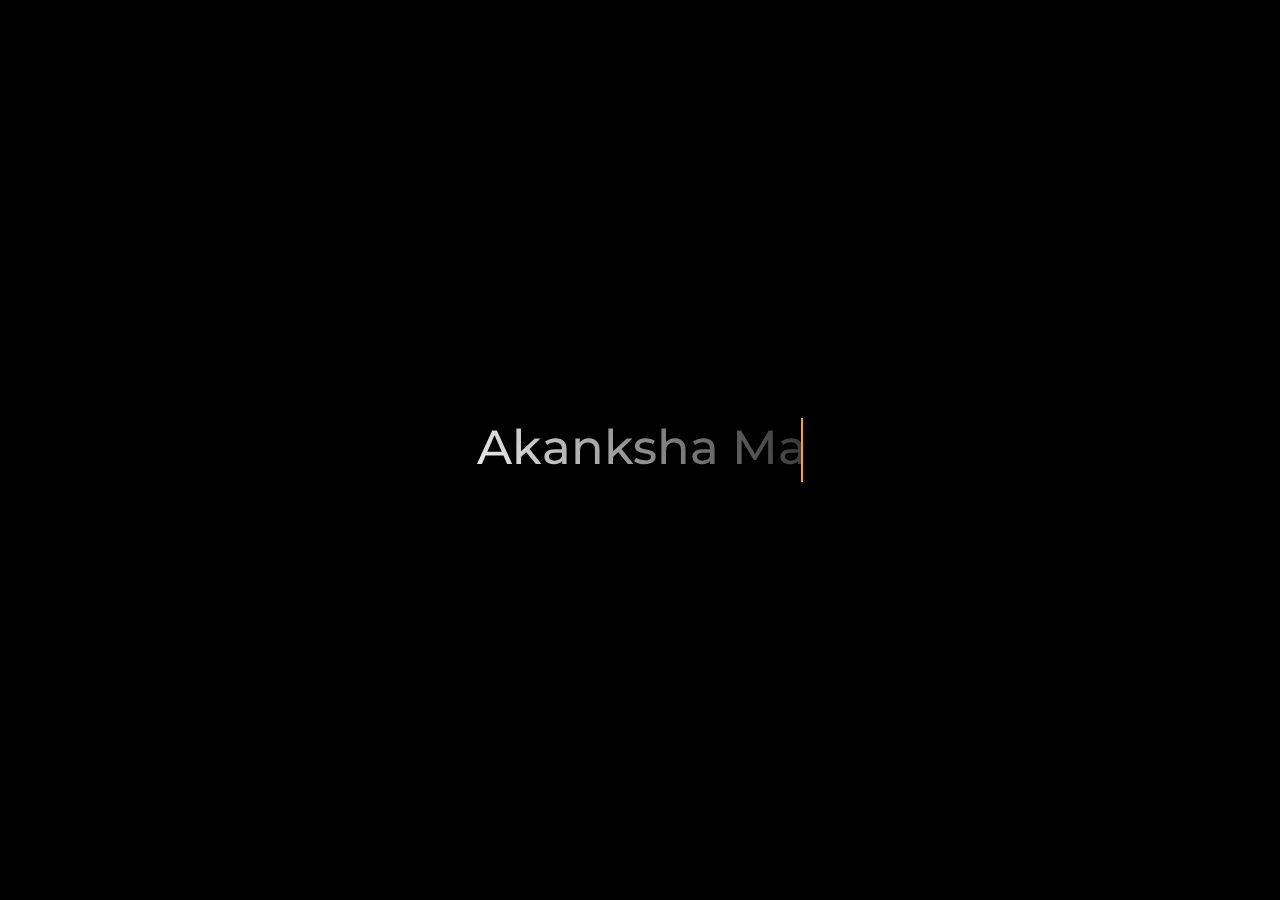
<file: index.html>
<!DOCTYPE html>
<html lang="en">
<head>
    <meta charset="UTF-8">
    <meta name="viewport" content="width=device-width, initial-scale=1.0">
    <link rel="stylesheet" href="style.css">
    <link href='https://fonts.googleapis.com/css?family=Montserrat' rel='stylesheet'>
    <title>Akanksha Mathpati</title>
    <style>
        :root {
    --primary-color: orange;
    --gradient-color: linear-gradient(180deg, #d2ff00 0%, #00d2ff 100%);
}

* {
    margin: 0;
    padding: 0;
    box-sizing: border-box;
}

body {
    font-family: "Space Grotesk", sans-serif;
    background-color: #000000;
}

.typewriter-container {
    display: flex;
    justify-content: center;
    align-items: center;
    height: 100vh;
}

h1.type {
    color: orange;
    background: -webkit-linear-gradient(25deg, #eee, #333);
    -webkit-background-clip: text;
    -webkit-text-fill-color: transparent;
    font-size: 3rem;
    font-weight: 500;
    overflow: hidden;
    white-space: nowrap;
    border-right: 2px solid;
    animation: type 1.5s steps(90) 1.5s 1 normal both, cursor 1s step-end infinite;
    position: relative;
}

@keyframes type {
    from {
        width: 0;
    }
    to {
        width: 100%;
    }
}

@keyframes cursor {
    50% {
        border-color: transparent;
    }
}

    </style>
</head>
<body>

<div class="typewriter-container">
    <div class="typewriter">
        <h1 class="type">Akanksha Mathpati</h1>
    </div>
</div>

<div class="container hero-image" id="main-content" style="display: none;">
    <div class="hero-image-overlay">
        <nav>
            <h1>Akanksha Mathpati</h1>
            <span class="chevron">
                <svg xmlns="http://www.w3.org/2000/svg" xmlns:xlink="http://www.w3.org/1999/xlink" version="1.1" id="Capa_1" x="0px" y="0px" viewBox="0 0 256 256" style="enable-background:new 0 0 256 256;" xml:space="preserve" width="24" height="24" class="hovered-paths">
                    <g>
                        <g>
                            <g>
                                <polygon points="225.813,48.907 128,146.72 30.187,48.907 0,79.093 128,207.093 256,79.093" data-original="#000000" class="hovered-path active-path" style="fill:#FFFFFF" data-old_color="#000000"></polygon>
                            </g>
                        </g>
                    </g>
                </svg>
            </span>
            <ul class="main">
                <li>
                    <a href="About.html">About</a>
                </li>
                <li>
                    <a href="#">Experience</a>
                    <ul class="sub-menu">
                        <li>
                           
                        </li> <a href="Akanksha Mathpati Resume .pdf" download>Download CV</a>
                        <li>
                            <a href="skills.html">Background</a>
                        </li>
                        <li>
                            <a href="projects.html">View Projects</a>
                        </li>
                    </ul>
                </li>
                <li>
                    <a href="contact.html">Contact Me!</a>
                </li>
            </ul>
        </nav>
    </div>
</div>
<script>
    document.addEventListener("DOMContentLoaded", function() {
        // Check if it's the first time loading the page
        var isFirstLoad = sessionStorage.getItem('isFirstLoad');
        
        if (!isFirstLoad) {
            // Show typewriter animation for 3 seconds (adjust timing as needed)
            setTimeout(function() {
                document.querySelector(".typewriter-container").style.display = 'none';
                document.getElementById("main-content").style.display = 'block';
            }, 3000); // Duration of the typewriter animation (1.5s typing + 1.5s delay)

            // Set session storage to indicate first load
            sessionStorage.setItem('isFirstLoad', true);
        } else {
            // If not the first load, directly show the main content
            document.querySelector(".typewriter-container").style.display = 'none';
            document.getElementById("main-content").style.display = 'block';
        }
    });
</script>
<!--
<script>
    document.addEventListener("DOMContentLoaded", function() {
        setTimeout(function() {
            document.querySelector(".typewriter-container").style.display = 'none';
            document.getElementById("main-content").style.display = 'block';
        }, 3000); // Duration of the typewriter animation (1.5s typing + 1.5s delay)
    });
</script>-->

</body>
</html>
</file>
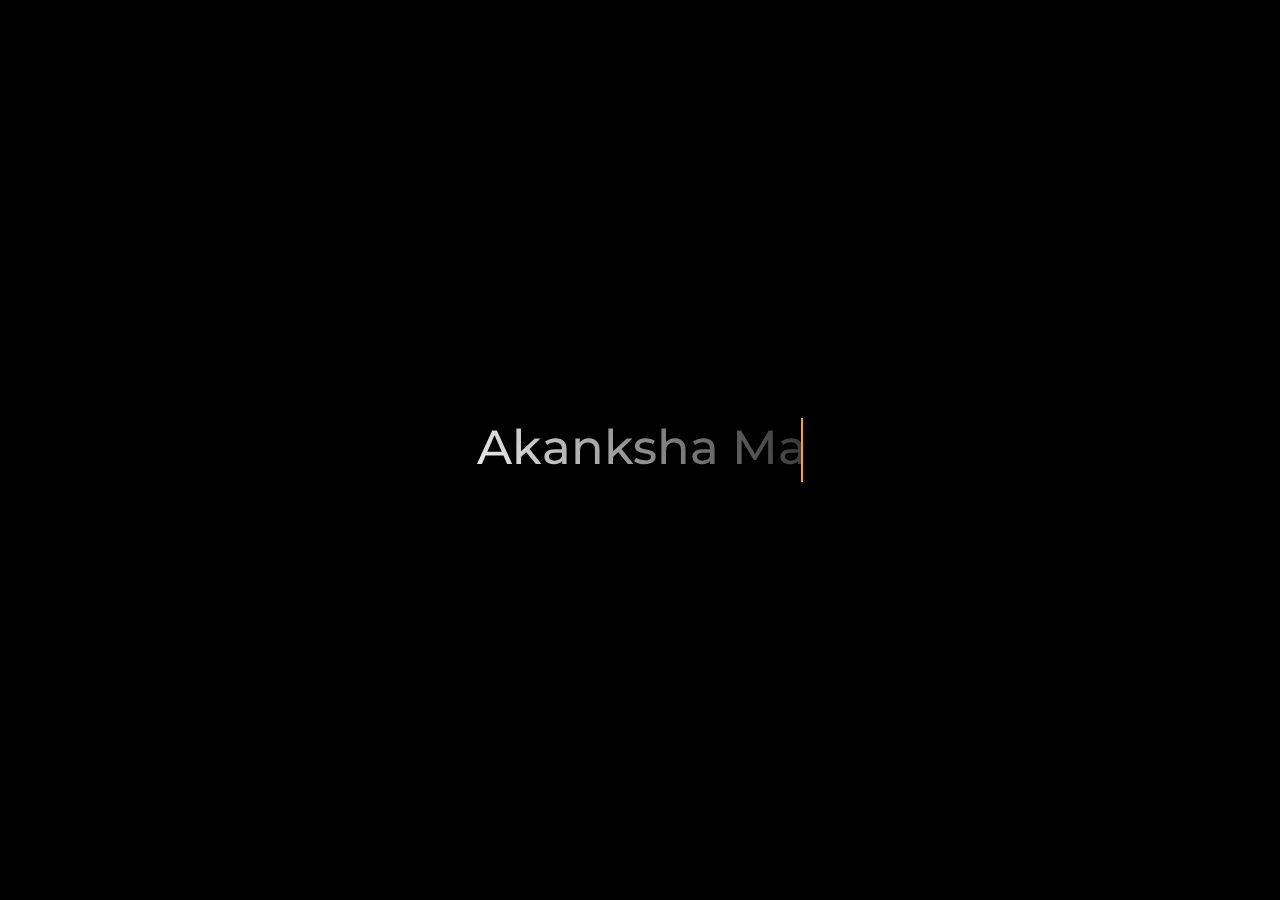
<file: Portfolio/index.html>
<!DOCTYPE html>
<html lang="en">
<head>
    <meta charset="UTF-8">
    <meta name="viewport" content="width=device-width, initial-scale=1.0">
    <link rel="stylesheet" href="style.css">
    <link href='https://fonts.googleapis.com/css?family=Montserrat' rel='stylesheet'>
    <title>Akanksha Mathpati</title>
    <style>
        :root {
    --primary-color: orange;
    --gradient-color: linear-gradient(180deg, #d2ff00 0%, #00d2ff 100%);
}

* {
    margin: 0;
    padding: 0;
    box-sizing: border-box;
}

body {
    font-family: "Space Grotesk", sans-serif;
    background-color: #000000;
}

.typewriter-container {
    display: flex;
    justify-content: center;
    align-items: center;
    height: 100vh;
}

h1.type {
    color: orange;
    background: -webkit-linear-gradient(25deg, #eee, #333);
    -webkit-background-clip: text;
    -webkit-text-fill-color: transparent;
    font-size: 3rem;
    font-weight: 500;
    overflow: hidden;
    white-space: nowrap;
    border-right: 2px solid;
    animation: type 1.5s steps(90) 1.5s 1 normal both, cursor 1s step-end infinite;
    position: relative;
}

@keyframes type {
    from {
        width: 0;
    }
    to {
        width: 100%;
    }
}

@keyframes cursor {
    50% {
        border-color: transparent;
    }
}

    </style>
</head>
<body>

<div class="typewriter-container">
    <div class="typewriter">
        <h1 class="type">Akanksha Mathpati</h1>
    </div>
</div>

<div class="container hero-image" id="main-content" style="display: none;">
    <div class="hero-image-overlay">
        <nav>
            <h1>Akanksha Mathpati</h1>
            <span class="chevron">
                <svg xmlns="http://www.w3.org/2000/svg" xmlns:xlink="http://www.w3.org/1999/xlink" version="1.1" id="Capa_1" x="0px" y="0px" viewBox="0 0 256 256" style="enable-background:new 0 0 256 256;" xml:space="preserve" width="24" height="24" class="hovered-paths">
                    <g>
                        <g>
                            <g>
                                <polygon points="225.813,48.907 128,146.72 30.187,48.907 0,79.093 128,207.093 256,79.093" data-original="#000000" class="hovered-path active-path" style="fill:#FFFFFF" data-old_color="#000000"></polygon>
                            </g>
                        </g>
                    </g>
                </svg>
            </span>
            <ul class="main">
                <li>
                    <a href="About.html">About</a>
                </li>
                <li>
                    <a href="#">Experience</a>
                    <ul class="sub-menu">
                        <li>
                           
                        </li> <a href="Portfolio/Akanksha Mathpati Resume .pdf" download>Download CV</a>
                        <li>
                            <a href="skills.html">Background</a>
                        </li>
                        <li>
                            <a href="projects.html">View Projects</a>
                        </li>
                    </ul>
                </li>
                <li>
                    <a href="contact.html">Contact Me!</a>
                </li>
            </ul>
        </nav>
    </div>
</div>
<script>
    document.addEventListener("DOMContentLoaded", function() {
        // Check if it's the first time loading the page
        var isFirstLoad = sessionStorage.getItem('isFirstLoad');
        
        if (!isFirstLoad) {
            // Show typewriter animation for 3 seconds (adjust timing as needed)
            setTimeout(function() {
                document.querySelector(".typewriter-container").style.display = 'none';
                document.getElementById("main-content").style.display = 'block';
            }, 3000); // Duration of the typewriter animation (1.5s typing + 1.5s delay)

            // Set session storage to indicate first load
            sessionStorage.setItem('isFirstLoad', true);
        } else {
            // If not the first load, directly show the main content
            document.querySelector(".typewriter-container").style.display = 'none';
            document.getElementById("main-content").style.display = 'block';
        }
    });
</script>
<!--
<script>
    document.addEventListener("DOMContentLoaded", function() {
        setTimeout(function() {
            document.querySelector(".typewriter-container").style.display = 'none';
            document.getElementById("main-content").style.display = 'block';
        }, 3000); // Duration of the typewriter animation (1.5s typing + 1.5s delay)
    });
</script>-->

</body>
</html>
</file>
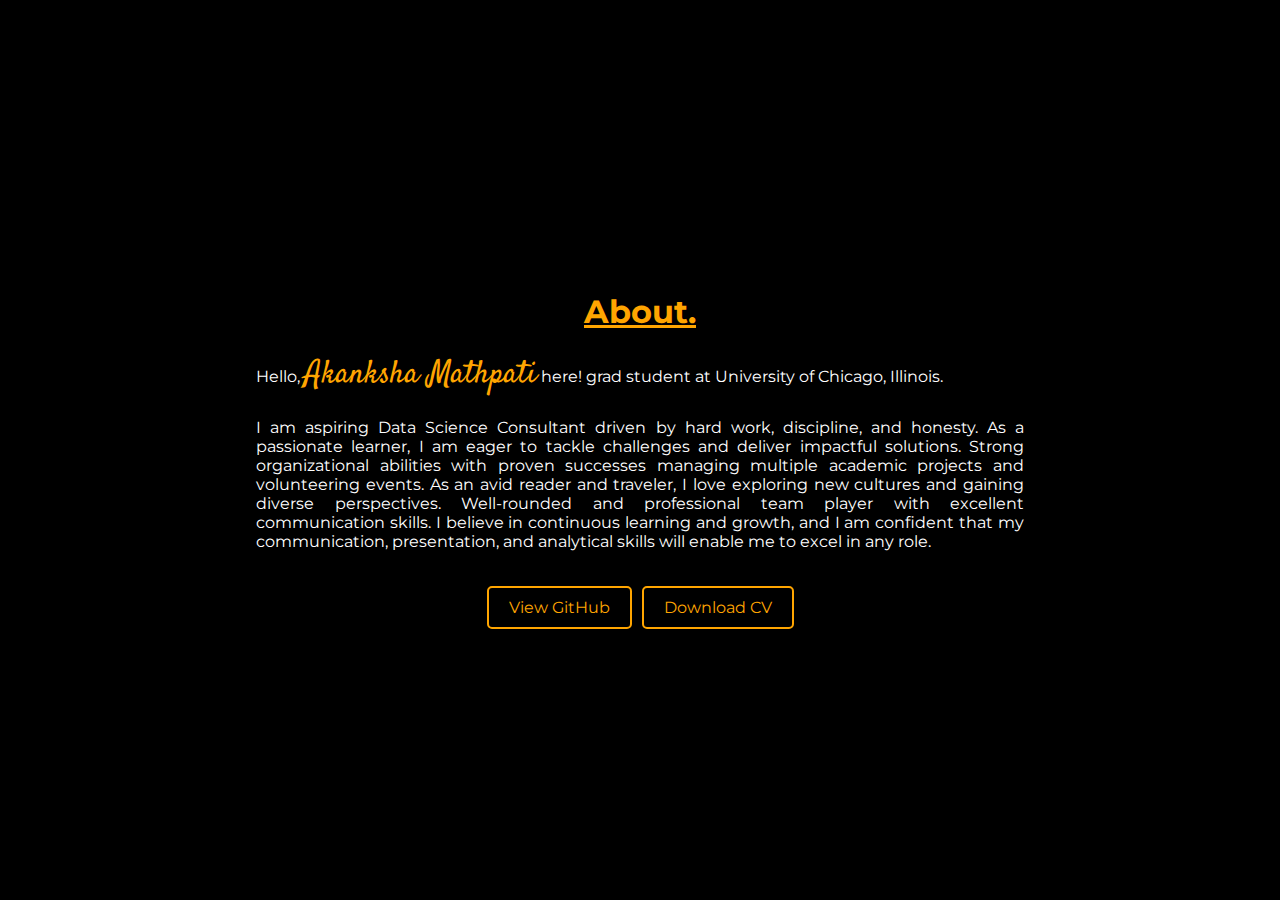
<file: About.html>
<!DOCTYPE html>
<html lang="en">
<head>
  <meta charset="UTF-8">
  <meta name="viewport" content="width=device-width, initial-scale=1.0">
  <title>About</title>
  <link href='https://fonts.googleapis.com/css?family=Montserrat' rel='stylesheet'>
  <style>
    @import url('https://fonts.googleapis.com/css2?family=Satisfy&display=swap');
    body {
      display: flex;
      justify-content: center;
      align-items: center;
      height: 100vh;
      margin: 0;
      background-color: black;
      font-family: 'Montserrat', sans-serif;
    }
    .content {
      text-align: justify;
      margin: 0 20%;
      color: white;
    }
    h1 {
      color: orange;
      text-align: center;
      text-decoration: underline;
    }
    .buttons {
      display: flex;
      justify-content: center;
      margin-top: 20px;
    }
    .button {
      display: inline-block;
      margin-top: 15px;
      text-decoration: none;
      color: orange;
      background-color: black;
      border: 2px solid orange;
      padding: 10px 20px;
      border-radius: 5px;
      transition: background-color 0.3s ease, color 0.3s ease;
    }
    .button:hover {
      background-color: orange;
      color: black;
    }

    .button + .button {
      margin-left: 10px; /* Adjust this value for the desired gap */
    }
  </style>
</head>
<body>
  <div class="content">
    <h1>About.</h1>
    <p>
      Hello,    <span style="font-size: 2em; color: orange; font-family: 'Satisfy', cursive;">Akanksha Mathpati</span>  here! grad student at University of Chicago, Illinois.<br> <br>
      I am aspiring Data Science Consultant driven by hard work, discipline, and honesty. As a passionate learner, I am eager to tackle 
      challenges and deliver impactful solutions. Strong organizational abilities with proven successes managing multiple academic 
      projects and volunteering events. As an avid reader and traveler, I love exploring new cultures and gaining diverse perspectives. 
      Well-rounded and professional team player with excellent communication skills. I believe in continuous 
      learning and growth, and I am confident that my communication, presentation, and analytical skills will enable me to excel in any role.
    </p>
    <div class="buttons">
      <a href="https://github.com/missmathpati" class="button">View GitHub</a>
      <a href="Akanksha Mathpati Resume .pdf" download class="button">Download CV</a>
    </div>
  </div>
</body>
</html>
</file>
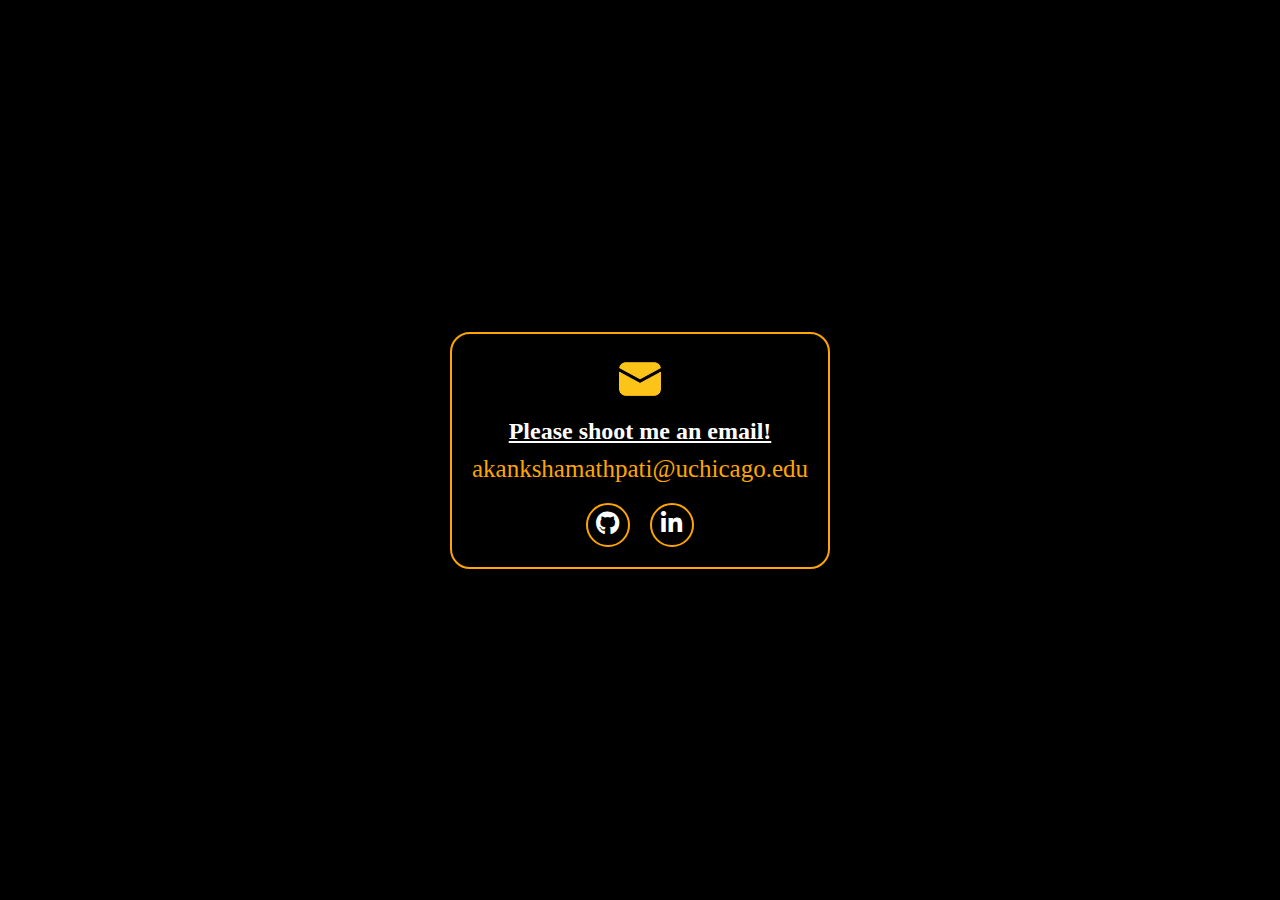
<file: contact.html>
<!DOCTYPE html>
<html lang="en">
<head>
    <meta charset="UTF-8">
    <meta name="viewport" content="width=device-width, initial-scale=1.0">
    <title>Contact Card</title>
    <link rel="stylesheet" href="https://cdnjs.cloudflare.com/ajax/libs/font-awesome/6.1.1/css/all.min.css" />
    <link href='https://fonts.googleapis.com/css?family=Montserrat' rel='stylesheet'>
    
    <style>
        body {
            display: flex;
            justify-content: center;
            align-items: center;
            height: 100vh;
            background-color: black;
            margin: 0;
        }

        .card {
            background-color: rgb(0, 0, 0);
            border: 2px solid orange;
            padding: 20px;
            text-align: center;
            transition: background-color 0.3s ease;
            border-radius: 20px;
        }

        .card:hover {
            background-color: orange;
        }

        .card:hover p span {
            color: white;
        }

        .card img {
            height: 50px;
            width: 50px;
            border-radius: 50%;
            
            transition: all 0.3s ease;
        }

        .card img:hover {
            color: orange;
            background: #000000;
            cursor: pointer;
            transform: scale(1.1);
            box-shadow: 0 0 10px orange;
        }

        h2 {
            color: white;
            margin: 10px 0;
            text-decoration: underline;
        }

        p {
            color: white;
            margin: 0 0 20px;
            font-size: 25px;
        }

        p span {
            color: orange;
            transition: color 0.3s ease;
        }

        ul {
            display: flex;
            justify-content: center;
            padding: 0;
            margin: 0;
        }

        ul li {
            list-style: none;
            margin: 0 10px;
            height: 40px;
            width: 40px;
            color: white;
            border: 2px solid orange;
            border-radius: 50%;
            display: flex;
            justify-content: center;
            align-items: center;
            font-size: 24px;
            transition: all 0.3s ease;
        }

        ul li:hover {
            color: orange;
            background: #000000;
            cursor: pointer;
            transform: scale(1.3);
            box-shadow: 0 0 10px orange;
        }

        .fa-brands {
            color: white;
            transition: color 0.3s ease;
        }

        ul li:hover .fa-brands {
            color: orange;
        }

    </style>
</head>
<body>
    <div class="card">
        <img src="images/icons/icons8-email-96.png" alt="Mail Icon">
        <h2>Please shoot me an email!</h2>
        <p><span>akankshamathpati@uchicago.edu</span></p>
        <ul>
            <li><a href="https://github.com/missmathpati" target="_blank"><i class="fa-brands fa-github"></i></a></li>
            <li><a href="https://www.linkedin.com/in/akanksha-a-mathpati/" target="_blank"><i class="fa-brands fa-linkedin-in"></i></a></li>
        </ul>
    </div>
</body>
</html>
</file>
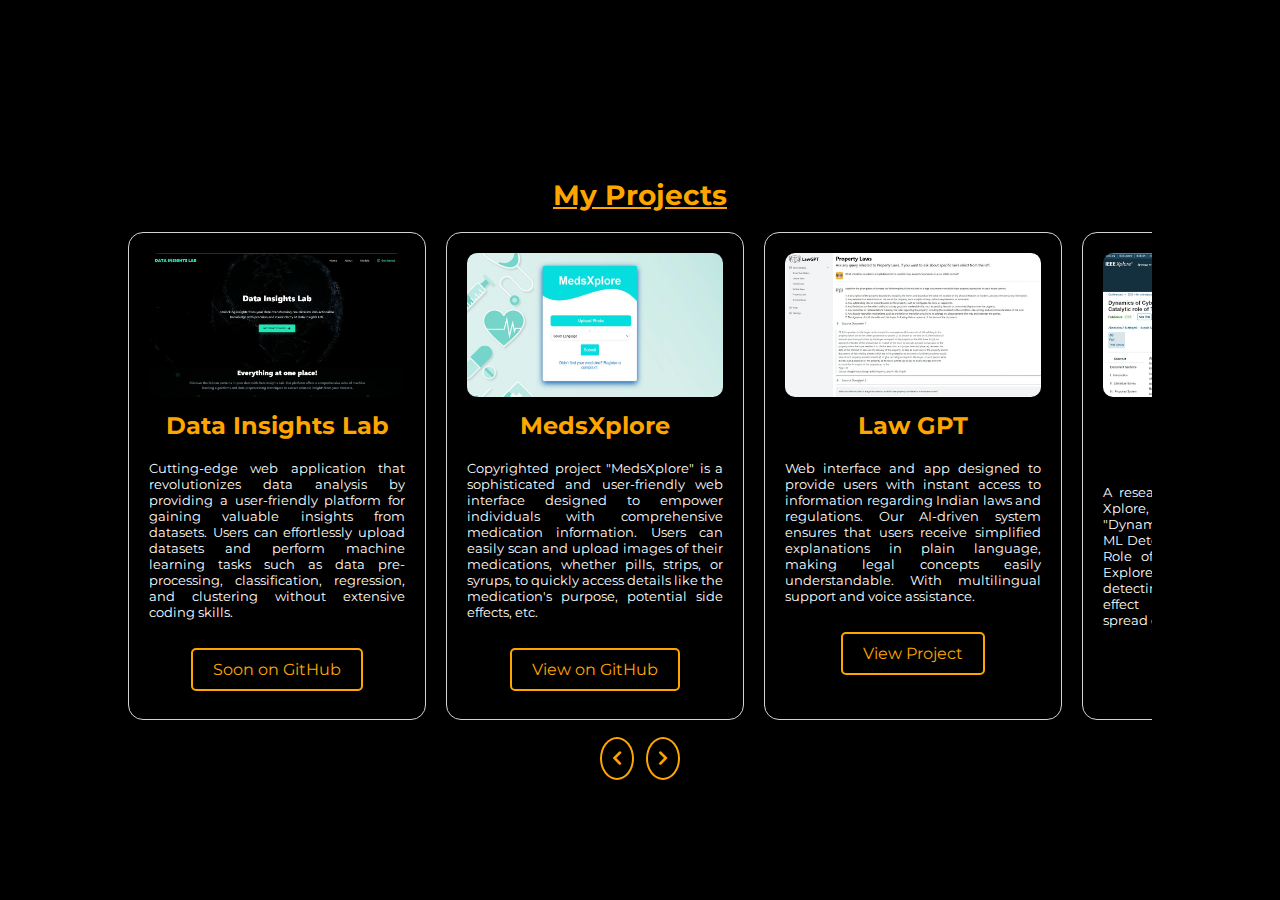
<file: projects.html>
<!DOCTYPE html>
<html lang="en">
<head>
  <meta charset="UTF-8">
  <meta name="viewport" content="width=device-width, initial-scale=1.0">
  <title>My Portfolio</title>
  <link rel="stylesheet" href="https://cdnjs.cloudflare.com/ajax/libs/font-awesome/5.15.3/css/all.min.css">
  <link href='https://fonts.googleapis.com/css?family=Montserrat' rel='stylesheet'>
  <style>
    body {
      margin: 0;
      padding: 0;
      background-color: black;
      font-family: 'Montserrat', sans-serif; /* Using Montserrat font */
      display: flex;
      justify-content: center;
      align-items: center;
      height: 100vh;
    }

    .project-section {
      width: 80%;
      position: relative;
    }

    .project-carousel {
      display: flex;
      overflow-x: hidden;
      scroll-snap-type: x mandatory;
      -webkit-overflow-scrolling: touch;
      margin-bottom: 20px;
    }

    .project-card {
      flex: 0 0 auto;
      width: calc(100% / 4);
      margin-right: 20px;
      scroll-snap-align: start;
      background-color: black;
      border: 1px solid lightgrey;
      padding: 20px;
      text-align: center;
      color: white;
      border-radius: 15px;
      transition: box-shadow 0.3s ease;
    }

    .project-card:hover {
      box-shadow: 0 0 20px orange;
    }


    

    .project-card img {
      width: 100%;
      height: auto;
      border-radius: 10px;
    }

    .project-card h2 {
      font-size: 24px;
      color: orange;
      margin-top: 10px;
      
    }

    .project-card p {
      font-size: 13px;
      color: white;
      text-align: justify;
    }

    .github-link {
      display: inline-block;
      margin-top: 15px;
      text-decoration: none;
      color: orange;
      background-color: black;
      border: 2px solid orange;
      padding: 10px 20px;
      border-radius: 5px;
      transition: background-color 0.3s ease, color 0.3s ease;
    }

    .github-link:hover {
      background-color: orange;
      color: black;
    }

    .projects-heading {
      text-align: center;
      color: orange;
      font-size: 28px;
      margin-bottom: 20px;
      text-decoration: underline;
    }

    .navigation-arrows {
      position: absolute;
      bottom: 0;
      left: 50%;
      transform: translateX(-50%);
      display: flex;
      justify-content: space-between;
      width: 80px;
      bottom: -40px;
    }

    .arrow-link {
      text-decoration: none;
      color: orange;
      background-color: black;
      border: 2px solid orange;
      padding: 10px;
      border-radius: 50%;
      transition: background-color 0.3s ease, color 0.3s ease;
    }

    .arrow-link:hover {
      background-color: orange;
      color: black;
    }
  </style>
</head>
<body>
  <div class="project-section">
    <h1 class="projects-heading">My Projects</h1>
    <div class="project-carousel">
      <div class="project-card">
        <img src="images/DIL 2.jpg" alt="Data Insights Lab">
        <h2>Data Insights Lab</h2>
        <p> Cutting-edge web application that revolutionizes data analysis by providing a user-friendly platform for gaining valuable insights from datasets. Users can effortlessly upload datasets and 
          perform machine learning tasks such as data pre-processing, classification, regression, and clustering without extensive coding skills.
        </p>
        <a href="#" class="github-link">Soon on GitHub</a>
      </div>
      <div class="project-card">
        <img src="images/MedsXplore.jpg" alt="MedsXplore">
        <h2>MedsXplore</h2>
        <p>Copyrighted project "MedsXplore" is a sophisticated and user-friendly web interface designed to empower individuals with comprehensive medication information. Users can easily scan and upload 
          images of their medications, whether pills, strips, or syrups, to quickly access details like the medication's purpose, potential side effects, etc. </p>
        <a href="https://github.com/missmathpati/MedsXplore" class="github-link">View on GitHub</a>
      </div>
      <div class="project-card">
        <img src="images/LawGPT.jpg" alt="Law GPT">
        <h2>Law GPT</h2>
        <p>Web interface and app designed to provide users with instant access to information regarding Indian laws and regulations. Our AI-driven system ensures that users receive simplified explanations in plain language, 
          making legal concepts easily understandable. With multilingual support and  voice assistance. </p>
        <!--<a href="https://github.com/missmathpati/LawGPT" class="github-link">View on GitHub</a>-->
        <a href="https://www.youtube.com/watch?v=eb-4um2SOgc" class="github-link">View Project</a>
      </div>
      <div class="project-card">
        <img src="images/Cyberbullying.jpg" alt="Cyberbullying Amplification">
        <h3 style="color: orange";> Cyberbullying Amplification</h3>
        <p>A research paper published on IEEE Xplore, indexed in Scopus, titled "Dynamics of Cyberbullying on Twitter: ML Detection Models and the Catalytic Role of Tweet Engagement Metrics." 
          Explores machine learning models for detecting cyberbullying on Twitter and effect of engagement metrics in spread of cyberbullying..
        </p>
        <a href="https://ieeexplore.ieee.org/document/10463218" class="github-link">View Paper</a>
      </div>
      <div class="project-card">
        <img src="images/Smart AI CHat.jpg" alt="Smart AI Chat">
        <h2>Smart AI Chat</h2>
        <p>Smart AI Chat is a user-friendly web interface that facilitates the seamless upload of CSV and PDF files for streamlined question answering. This intuitive platform allows users to quickly and easily get answers from their documents, enhancing efficiency and productivity in handling data queries. <br>Uplod>ask>get answers></p>
        <a href="#" class="github-link">View on GitHub</a>
      </div>
      <!-- Repeat similar structure for other projects -->
    </div>
    <div class="navigation-arrows">
      <a href="#" class="arrow-link" id="prev-arrow"><i class="fas fa-chevron-left"></i></a>
      <a href="#" class="arrow-link" id="next-arrow"><i class="fas fa-chevron-right"></i></a>
    </div>
  </div>

  <script>
    document.addEventListener('DOMContentLoaded', function() {
      const carousel = document.querySelector('.project-carousel');
      const projects = document.querySelectorAll('.project-card');
      const prevArrow = document.getElementById('prev-arrow');
      const nextArrow = document.getElementById('next-arrow');

      let currentIndex = 0;
      const totalProjects = projects.length;
      const scrollWidth = carousel.scrollWidth;

      // Function to move carousel to next project
      function moveToNextProject() {
        currentIndex++;
        if (currentIndex >= totalProjects) {
          currentIndex = 0;
        }
        const newPosition = projects[currentIndex].offsetLeft;
        carousel.scrollTo({
          left: newPosition,
          behavior: 'smooth'
        });
      }

      // Function to move carousel to previous project
      function moveToPrevProject() {
        currentIndex--;
        if (currentIndex < 0) {
          currentIndex = totalProjects - 1;
        }
        const newPosition = projects[currentIndex].offsetLeft;
        carousel.scrollTo({
          left: newPosition,
          behavior: 'smooth'
        });
      }

      // Automatically move to next project every 5 seconds
      setInterval(moveToNextProject, 5000);

      // Event listeners for arrow navigation
      nextArrow.addEventListener('click', moveToNextProject);
      prevArrow.addEventListener('click', moveToPrevProject);
    });
  </script>
</body>
</html>
</file>
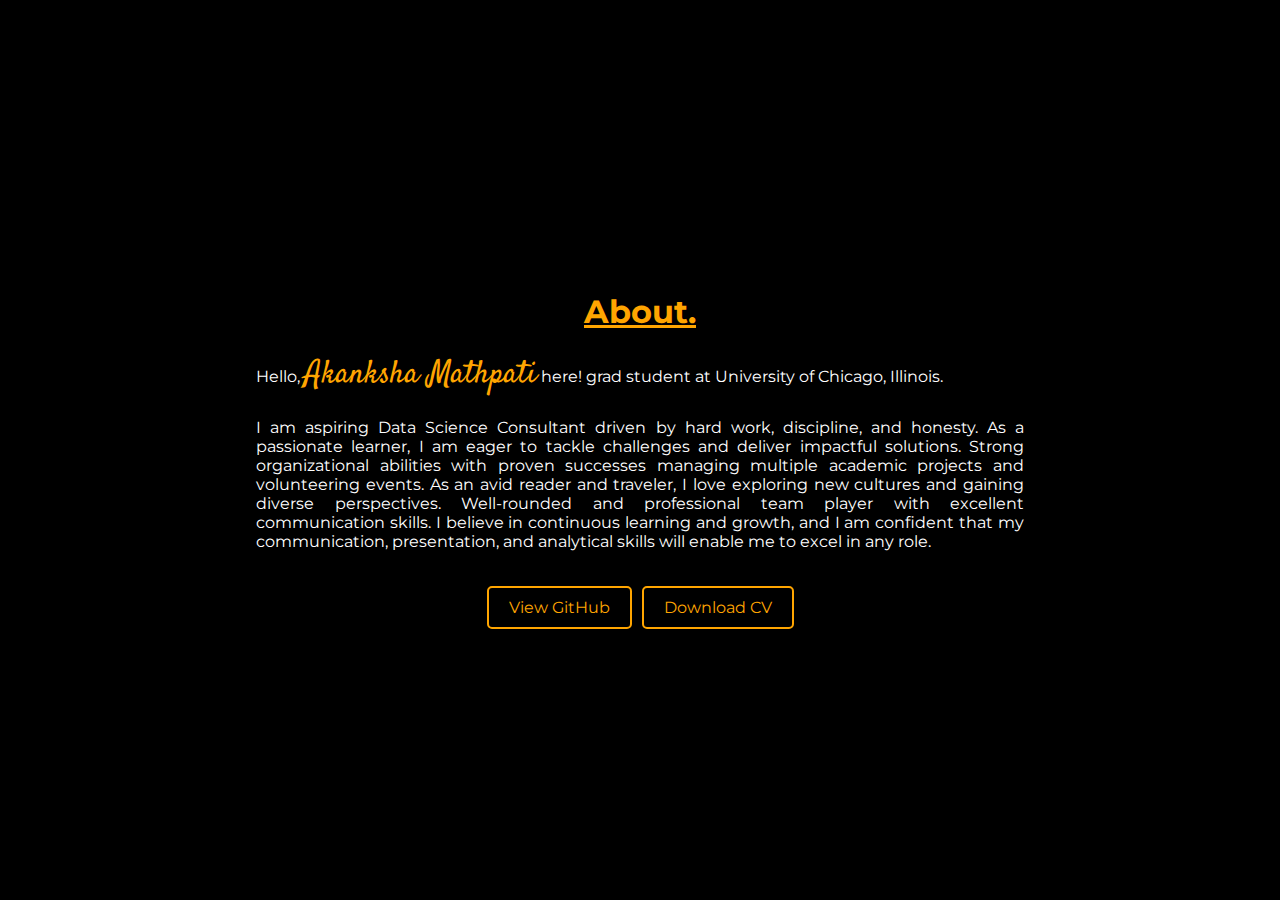
<file: Portfolio/About.html>
<!DOCTYPE html>
<html lang="en">
<head>
  <meta charset="UTF-8">
  <meta name="viewport" content="width=device-width, initial-scale=1.0">
  <title>About</title>
  <link href='https://fonts.googleapis.com/css?family=Montserrat' rel='stylesheet'>
  <style>
    @import url('https://fonts.googleapis.com/css2?family=Satisfy&display=swap');
    body {
      display: flex;
      justify-content: center;
      align-items: center;
      height: 100vh;
      margin: 0;
      background-color: black;
      font-family: 'Montserrat', sans-serif;
    }
    .content {
      text-align: justify;
      margin: 0 20%;
      color: white;
    }
    h1 {
      color: orange;
      text-align: center;
      text-decoration: underline;
    }
    .buttons {
      display: flex;
      justify-content: center;
      margin-top: 20px;
    }
    .button {
      display: inline-block;
      margin-top: 15px;
      text-decoration: none;
      color: orange;
      background-color: black;
      border: 2px solid orange;
      padding: 10px 20px;
      border-radius: 5px;
      transition: background-color 0.3s ease, color 0.3s ease;
    }
    .button:hover {
      background-color: orange;
      color: black;
    }

    .button + .button {
      margin-left: 10px; /* Adjust this value for the desired gap */
    }
  </style>
</head>
<body>
  <div class="content">
    <h1>About.</h1>
    <p>
      Hello,    <span style="font-size: 2em; color: orange; font-family: 'Satisfy', cursive;">Akanksha Mathpati</span>  here! grad student at University of Chicago, Illinois.<br> <br>
      I am aspiring Data Science Consultant driven by hard work, discipline, and honesty. As a passionate learner, I am eager to tackle 
      challenges and deliver impactful solutions. Strong organizational abilities with proven successes managing multiple academic 
      projects and volunteering events. As an avid reader and traveler, I love exploring new cultures and gaining diverse perspectives. 
      Well-rounded and professional team player with excellent communication skills. I believe in continuous 
      learning and growth, and I am confident that my communication, presentation, and analytical skills will enable me to excel in any role.
    </p>
    <div class="buttons">
      <a href="https://github.com/missmathpati" class="button">View GitHub</a>
      <a href="Portfolio/Akanksha Mathpati Resume .pdf" download class="button">Download CV</a>
    </div>
  </div>
</body>
</html>
</file>
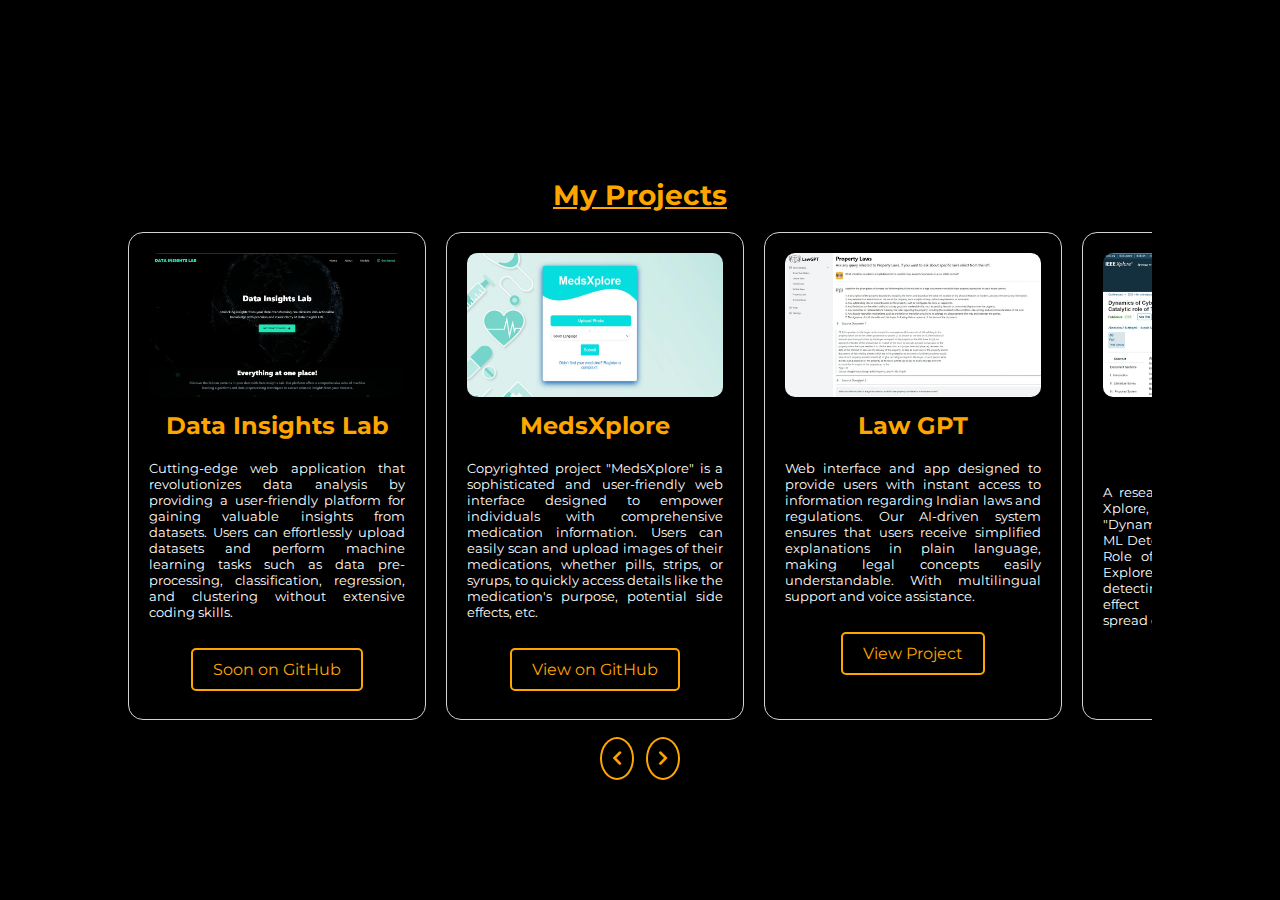
<file: Portfolio/projects.html>
<!DOCTYPE html>
<html lang="en">
<head>
  <meta charset="UTF-8">
  <meta name="viewport" content="width=device-width, initial-scale=1.0">
  <title>My Portfolio</title>
  <link rel="stylesheet" href="https://cdnjs.cloudflare.com/ajax/libs/font-awesome/5.15.3/css/all.min.css">
  <link href='https://fonts.googleapis.com/css?family=Montserrat' rel='stylesheet'>
  <style>
    body {
      margin: 0;
      padding: 0;
      background-color: black;
      font-family: 'Montserrat', sans-serif; /* Using Montserrat font */
      display: flex;
      justify-content: center;
      align-items: center;
      height: 100vh;
    }

    .project-section {
      width: 80%;
      position: relative;
    }

    .project-carousel {
      display: flex;
      overflow-x: hidden;
      scroll-snap-type: x mandatory;
      -webkit-overflow-scrolling: touch;
      margin-bottom: 20px;
    }

    .project-card {
      flex: 0 0 auto;
      width: calc(100% / 4);
      margin-right: 20px;
      scroll-snap-align: start;
      background-color: black;
      border: 1px solid lightgrey;
      padding: 20px;
      text-align: center;
      color: white;
      border-radius: 15px;
      transition: box-shadow 0.3s ease;
    }

    .project-card:hover {
      box-shadow: 0 0 20px orange;
    }


    

    .project-card img {
      width: 100%;
      height: auto;
      border-radius: 10px;
    }

    .project-card h2 {
      font-size: 24px;
      color: orange;
      margin-top: 10px;
      
    }

    .project-card p {
      font-size: 13px;
      color: white;
      text-align: justify;
    }

    .github-link {
      display: inline-block;
      margin-top: 15px;
      text-decoration: none;
      color: orange;
      background-color: black;
      border: 2px solid orange;
      padding: 10px 20px;
      border-radius: 5px;
      transition: background-color 0.3s ease, color 0.3s ease;
    }

    .github-link:hover {
      background-color: orange;
      color: black;
    }

    .projects-heading {
      text-align: center;
      color: orange;
      font-size: 28px;
      margin-bottom: 20px;
      text-decoration: underline;
    }

    .navigation-arrows {
      position: absolute;
      bottom: 0;
      left: 50%;
      transform: translateX(-50%);
      display: flex;
      justify-content: space-between;
      width: 80px;
      bottom: -40px;
    }

    .arrow-link {
      text-decoration: none;
      color: orange;
      background-color: black;
      border: 2px solid orange;
      padding: 10px;
      border-radius: 50%;
      transition: background-color 0.3s ease, color 0.3s ease;
    }

    .arrow-link:hover {
      background-color: orange;
      color: black;
    }
  </style>
</head>
<body>
  <div class="project-section">
    <h1 class="projects-heading">My Projects</h1>
    <div class="project-carousel">
      <div class="project-card">
        <img src="images/DIL.jpg" alt="Data Insights Lab">
        <h2>Data Insights Lab</h2>
        <p> Cutting-edge web application that revolutionizes data analysis by providing a user-friendly platform for gaining valuable insights from datasets. Users can effortlessly upload datasets and 
          perform machine learning tasks such as data pre-processing, classification, regression, and clustering without extensive coding skills.
        </p>
        <a href="#" class="github-link">Soon on GitHub</a>
      </div>
      <div class="project-card">
        <img src="images/MedsXplore.jpg" alt="MedsXplore">
        <h2>MedsXplore</h2>
        <p>Copyrighted project "MedsXplore" is a sophisticated and user-friendly web interface designed to empower individuals with comprehensive medication information. Users can easily scan and upload 
          images of their medications, whether pills, strips, or syrups, to quickly access details like the medication's purpose, potential side effects, etc. </p>
        <a href="https://github.com/missmathpati/MedsXplore" class="github-link">View on GitHub</a>
      </div>
      <div class="project-card">
        <img src="images/LawGPT.jpg" alt="Law GPT">
        <h2>Law GPT</h2>
        <p>Web interface and app designed to provide users with instant access to information regarding Indian laws and regulations. Our AI-driven system ensures that users receive simplified explanations in plain language, 
          making legal concepts easily understandable. With multilingual support and  voice assistance. </p>
        <!--<a href="https://github.com/missmathpati/LawGPT" class="github-link">View on GitHub</a>-->
        <a href="https://www.youtube.com/watch?v=eb-4um2SOgc" class="github-link">View Project</a>
      </div>
      <div class="project-card">
        <img src="images/Cyberbullying.jpg" alt="Cyberbullying Amplification">
        <h3 style="color: orange";> Cyberbullying Amplification</h3>
        <p>A research paper published on IEEE Xplore, indexed in Scopus, titled "Dynamics of Cyberbullying on Twitter: ML Detection Models and the Catalytic Role of Tweet Engagement Metrics." 
          Explores machine learning models for detecting cyberbullying on Twitter and effect of engagement metrics in spread of cyberbullying..
        </p>
        <a href="https://ieeexplore.ieee.org/document/10463218" class="github-link">View Paper</a>
      </div>
      <div class="project-card">
        <img src="images/Smart AI CHat.jpg" alt="Smart AI Chat">
        <h2>Smart AI Chat</h2>
        <p>Smart AI Chat is a user-friendly web interface that facilitates the seamless upload of CSV and PDF files for streamlined question answering. This intuitive platform allows users to quickly and easily get answers from their documents, enhancing efficiency and productivity in handling data queries. <br>Uplod>ask>get answers></p>
        <a href="#" class="github-link">View on GitHub</a>
      </div>
      <!-- Repeat similar structure for other projects -->
    </div>
    <div class="navigation-arrows">
      <a href="#" class="arrow-link" id="prev-arrow"><i class="fas fa-chevron-left"></i></a>
      <a href="#" class="arrow-link" id="next-arrow"><i class="fas fa-chevron-right"></i></a>
    </div>
  </div>

  <script>
    document.addEventListener('DOMContentLoaded', function() {
      const carousel = document.querySelector('.project-carousel');
      const projects = document.querySelectorAll('.project-card');
      const prevArrow = document.getElementById('prev-arrow');
      const nextArrow = document.getElementById('next-arrow');

      let currentIndex = 0;
      const totalProjects = projects.length;
      const scrollWidth = carousel.scrollWidth;

      // Function to move carousel to next project
      function moveToNextProject() {
        currentIndex++;
        if (currentIndex >= totalProjects) {
          currentIndex = 0;
        }
        const newPosition = projects[currentIndex].offsetLeft;
        carousel.scrollTo({
          left: newPosition,
          behavior: 'smooth'
        });
      }

      // Function to move carousel to previous project
      function moveToPrevProject() {
        currentIndex--;
        if (currentIndex < 0) {
          currentIndex = totalProjects - 1;
        }
        const newPosition = projects[currentIndex].offsetLeft;
        carousel.scrollTo({
          left: newPosition,
          behavior: 'smooth'
        });
      }

      // Automatically move to next project every 5 seconds
      setInterval(moveToNextProject, 5000);

      // Event listeners for arrow navigation
      nextArrow.addEventListener('click', moveToNextProject);
      prevArrow.addEventListener('click', moveToPrevProject);
    });
  </script>
</body>
</html>
</file>
<file: style.css>
html, body {
    height: 100%;
  }
  
  body {
    background: #000;
    font-family: 'Montserrat', sans-serif;
    margin: 0;
    padding: 0;
    font-size: 18px;
  }
  
  .hero-image {
    background: url('https://media.gettyimages.com/photos/in-this-picture-taken-on-may-15-kalash-women-wearing-traditional-to-picture-id1148787874?s=2048x2048') center center no-repeat;
    background-size: cover;
    height: 100%;
  }
  
  .hero-image-overlay {
    background-color: rgba(0,0,0,0.75);
    height: 100%;
  }
  
  nav {
    position: absolute;
    height: 340px;
    top: 0;
    left:0;
    right:0;
    bottom:0;
    margin: auto;
    text-align:center;
  }
  
  h1 {
    margin: 45px auto;
    width: 326px;
    padding-bottom: 6px;
    font-weight: 200;
    color: orange;
    font-size: 46px;
    font-family: 'Montserrat', sans-serif;
  }
  
  .chevron {
    display:block;
    width: 24px;
    height: 24px;
    margin:-40px auto 30px auto;
    animation: pulse 2s infinite;
    display:block;
    color: #fff;
    opacity: 0;
  }
  
  @keyframes pulse {
    0% {
      transform: translate(0, 0); 
      opacity: 0.5;
    }
  
    50% {
      transform: translate(0, 10px);
       opacity: 0.99;
    }
  
    100% {
       transform: translate(0, 0); 
       opacity: 0;
    }
  }
  ul {
    margin: 0;
    padding: 0;
    list-style-type: none;
  }
  
  ul.main {
    width: 200px;
    margin: 0 auto;
  }
  
  nav > ul.main > li {
    height: 40px;
    line-height: 40px;
    position: relative;
    text-align:center;
  }
  
  nav ul li a {
    color: #fff;
    text-decoration:none;
    transition: all .3s ease-in-out;
    display: inline-block;
    text-align:center;
    margin: 0;
    padding: 0;
    line-height:25px;
  }
  
  nav ul.main > li:hover > a {
    transform: scale(1.1);
    font-weight: 600;
  }
  
  nav ul.main > li a:after{
    content: '';
    display: block;
    height: 2px;
    background-color: orange;
    transition: all .3s ease-in-out;
    visibility: hidden;
    opacity: 0;
    margin-top: 0px;
  }
  
  nav ul.main > li:hover > a:after
  {
    visibility: visible;
    opacity: 1;
  }
  
  nav ul.main > li:hover > a:after {
    transform: translateY(4px);
  }
  
  nav ul.main > li > ul > li:hover > a {
    transform: scale(1.1);
    font-weight: 600;
  }
  
  nav ul li > .sub-menu {
    position: absolute;
    right: -310px;
    width: 225px;
    top: -40px;
    visibility: hidden;
    opacity: 0;
    transition: all .4s ease-in-out;
  }
  
  nav ul li > .sub-menu:before {
      content: '';
      width: 145px;
      height: 1px;
      background-color: #fff;
      display: block;
      position: absolute;
      top: 60px;
    margin-left: -100px
  }
  
  
  nav ul li:hover > .sub-menu {
    visibility: visible;
    opacity: 1;
    transform: translateX(25px);
  }
</file>
<file: Portfolio/style.css>
html, body {
    height: 100%;
  }
  
  body {
    background: #000;
    font-family: 'Montserrat', sans-serif;
    margin: 0;
    padding: 0;
    font-size: 18px;
  }
  
  .hero-image {
    background: url('https://media.gettyimages.com/photos/in-this-picture-taken-on-may-15-kalash-women-wearing-traditional-to-picture-id1148787874?s=2048x2048') center center no-repeat;
    background-size: cover;
    height: 100%;
  }
  
  .hero-image-overlay {
    background-color: rgba(0,0,0,0.75);
    height: 100%;
  }
  
  nav {
    position: absolute;
    height: 340px;
    top: 0;
    left:0;
    right:0;
    bottom:0;
    margin: auto;
    text-align:center;
  }
  
  h1 {
    margin: 45px auto;
    width: 326px;
    padding-bottom: 6px;
    font-weight: 200;
    color: orange;
    font-size: 46px;
    font-family: 'Montserrat', sans-serif;
  }
  
  .chevron {
    display:block;
    width: 24px;
    height: 24px;
    margin:-40px auto 30px auto;
    animation: pulse 2s infinite;
    display:block;
    color: #fff;
    opacity: 0;
  }
  
  @keyframes pulse {
    0% {
      transform: translate(0, 0); 
      opacity: 0.5;
    }
  
    50% {
      transform: translate(0, 10px);
       opacity: 0.99;
    }
  
    100% {
       transform: translate(0, 0); 
       opacity: 0;
    }
  }
  ul {
    margin: 0;
    padding: 0;
    list-style-type: none;
  }
  
  ul.main {
    width: 200px;
    margin: 0 auto;
  }
  
  nav > ul.main > li {
    height: 40px;
    line-height: 40px;
    position: relative;
    text-align:center;
  }
  
  nav ul li a {
    color: #fff;
    text-decoration:none;
    transition: all .3s ease-in-out;
    display: inline-block;
    text-align:center;
    margin: 0;
    padding: 0;
    line-height:25px;
  }
  
  nav ul.main > li:hover > a {
    transform: scale(1.1);
    font-weight: 600;
  }
  
  nav ul.main > li a:after{
    content: '';
    display: block;
    height: 2px;
    background-color: orange;
    transition: all .3s ease-in-out;
    visibility: hidden;
    opacity: 0;
    margin-top: 0px;
  }
  
  nav ul.main > li:hover > a:after
  {
    visibility: visible;
    opacity: 1;
  }
  
  nav ul.main > li:hover > a:after {
    transform: translateY(4px);
  }
  
  nav ul.main > li > ul > li:hover > a {
    transform: scale(1.1);
    font-weight: 600;
  }
  
  nav ul li > .sub-menu {
    position: absolute;
    right: -310px;
    width: 225px;
    top: -40px;
    visibility: hidden;
    opacity: 0;
    transition: all .4s ease-in-out;
  }
  
  nav ul li > .sub-menu:before {
      content: '';
      width: 145px;
      height: 1px;
      background-color: #fff;
      display: block;
      position: absolute;
      top: 60px;
    margin-left: -100px
  }
  
  
  nav ul li:hover > .sub-menu {
    visibility: visible;
    opacity: 1;
    transform: translateX(25px);
  }
</file>
